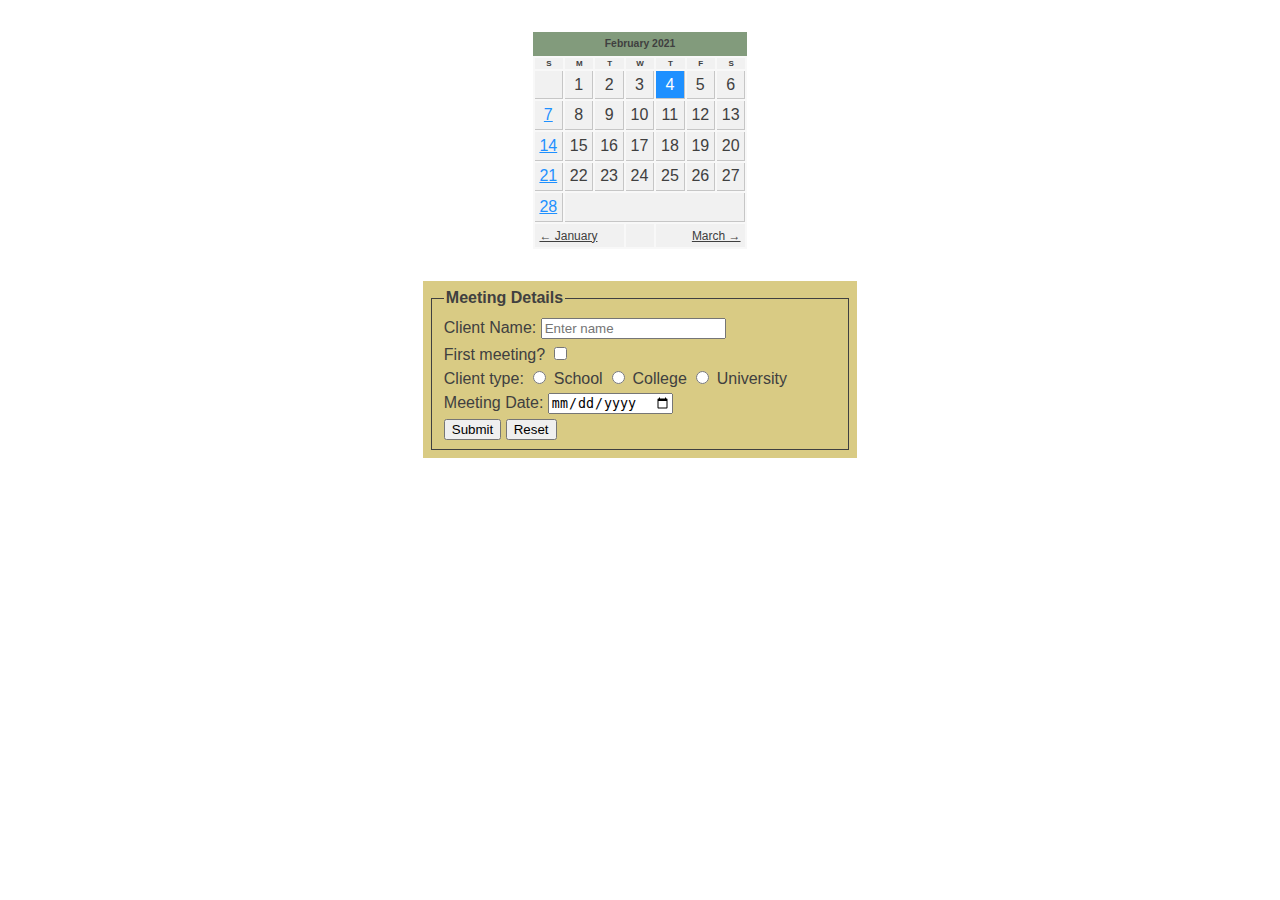
<file: Lab3/index.html>
<!DOCTYPE html>
<html lang="en">
<head>
    <meta charset="UTF-8">
    <title>Lab 3</title>
    <link rel="stylesheet" href="css/styles.css">
</head>
<body>

<table>
    <caption>February 2021</caption>
    <thead>
    <tr>
        <th scope="col"><strong>S</strong></th>
        <th scope="col"><strong>M</strong></th>
        <th scope="col"><strong>T</strong></th>
        <th scope="col"><strong>W</strong></th>
        <th scope="col"><strong>T</strong></th>
        <th scope="col"><strong>F</strong></th>
        <th scope="col"><strong>S</strong></th>
    </tr>
    </thead>
    <tbody>
    <tr>
        <td><a href="#"></a></td>
        <td>1</td>
        <td>2</td>
        <td>3</td>
        <td id="today">4</td>
        <td>5</td>
        <td>6</td>
    </tr>
    <tr>
        <td><a href="#">7</a></td>
        <td>8</td>
        <td>9</td>
        <td>10</td>
        <td>11</td>
        <td>12</td>
        <td>13</td>
    </tr>
    <tr>
        <td><a href="#">14</a></td>
        <td>15</td>
        <td>16</td>
        <td>17</td>
        <td>18</td>
        <td>19</td>
        <td>20</td>
    </tr>
    <tr>
        <td><a href="#">21</a></td>
        <td>22</td>
        <td>23</td>
        <td>24</td>
        <td>25</td>
        <td>26</td>
        <td>27</td>
    </tr>
    <tr>
        <td><a href="#">28</a></td>
        <td colspan="6"></td>
    </tr>
    </tbody>
    <tfoot>
    <tr>
        <td id="prev" colspan="3"><a href="#">&#8592; January</a></td>
        <td></td>
        <td id="next" colspan="3"><a href="#">March &#8594;</a></td>
    </tr>
    </tfoot>
</table>
<form method="post" action="http://www.randyconnolly.com/tests/process.php">
    <fieldset>
        <legend>Meeting Details</legend>
        <div>
            <label>
                Client Name:
                <input type="text" name="client" placeholder="Enter name" required>
            </label>
        </div>
        <div>
            <label>
                First meeting?
                <input type="checkbox" name="first">
            </label>
        </div>
        <div>
            <label>
                Client type:
                <label>
                    <input type="radio" name="type" value="School" required>
                    School
                </label>
                <label>
                    <input type="radio" name="type" value="College" required>
                    College
                </label>
                <label>
                    <input type="radio" name="type" value="University" required>
                    University
                </label>
            </label>
        </div>
        <div>
            <label>
                Meeting Date:
                <input type="date" name="date" required>
            </label>
        </div>
        <div>
            <button type="submit">Submit</button>
            <button type="reset">Reset</button>
        </div>
    </fieldset>
</form>

</body>
</html>
</file>
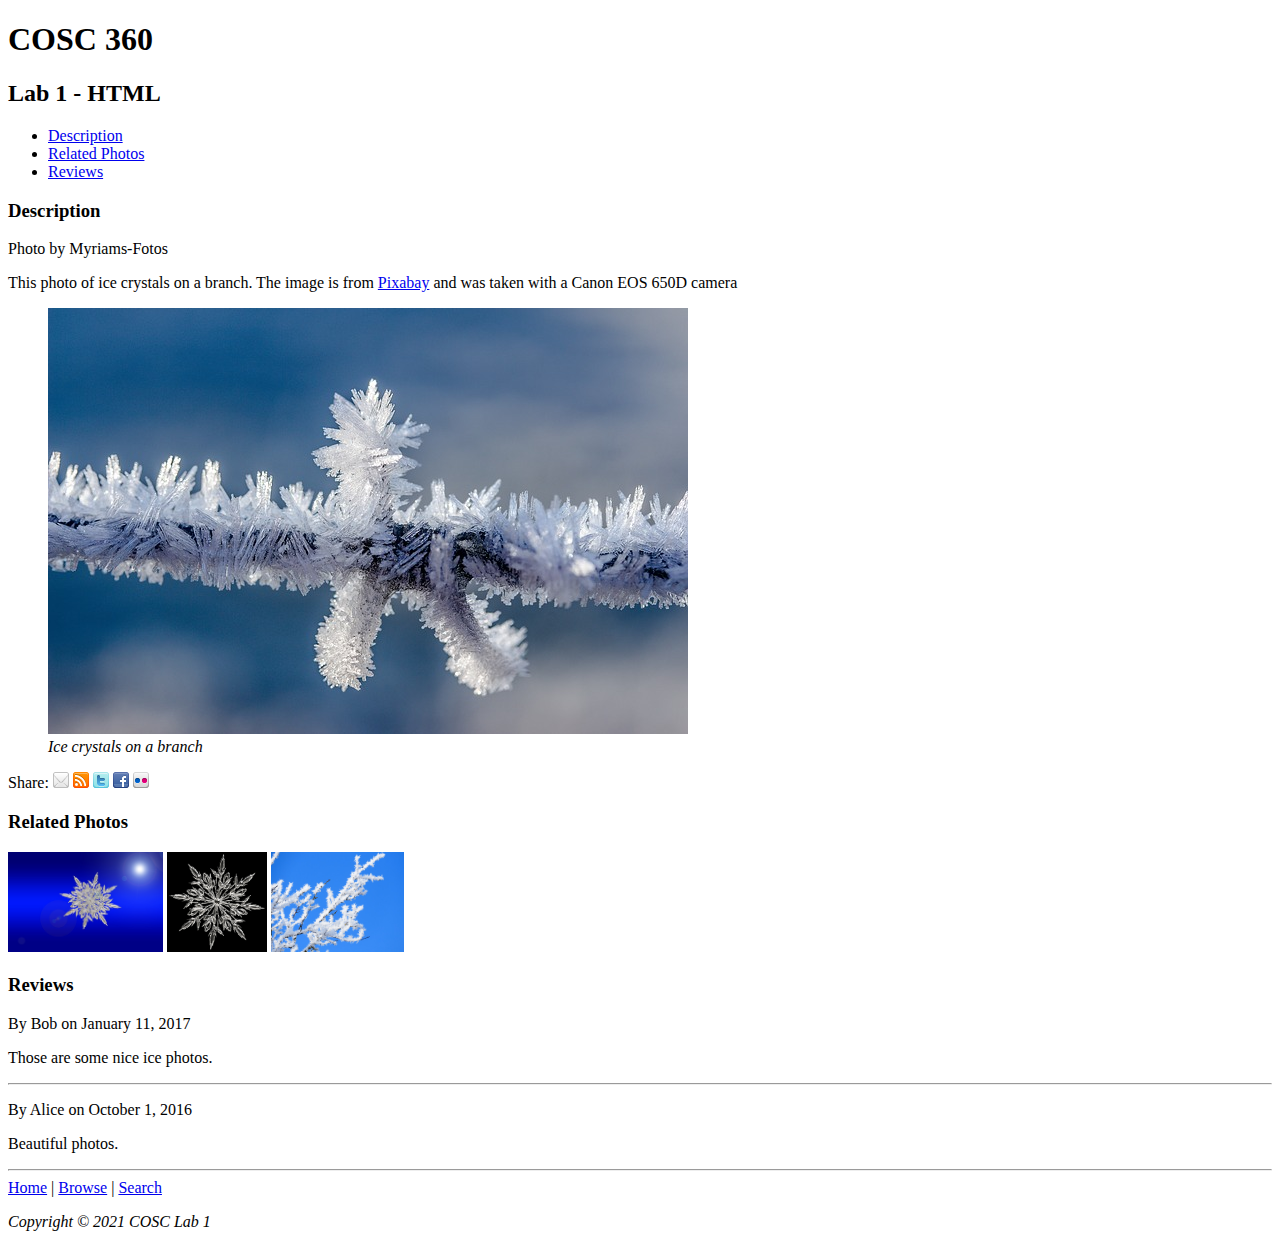
<file: Lab1/Lab1.html>
<!-- Mathew de Vin -->
<!DOCTYPE html>
<html lang="en">
<head>
    <meta charset="UTF-8">
    <title>COSC 360 - Lab 1</title>
</head>
<body>

<h1>COSC 360</h1>
<h2>Lab 1 - HTML</h2>
<nav>
    <ul>
        <li><a href="#description">Description</a></li>
        <li><a href="#related-photos">Related Photos</a></li>
        <li><a href="#reviews">Reviews</a></li>
    </ul>
</nav>
<div id="description">
    <h3>Description</h3>
    <p>Photo by Myriams-Fotos</p>
    <p>This photo of ice crystals on a branch. The image is from <a href="https://www.pixabay.com">Pixabay</a> and was taken with a Canon EOS 650D camera</p>
    <figure>
        <a href="images/eiskristalle-1938842_640.jpg"><img src="images/eiskristalle-1938842_640.jpg" alt="Ice crystals on a branch"></a>
        <figcaption><i>Ice crystals on a branch</i></figcaption>
    </figure>
    <p>
        Share:
        <img src="images/social/email_16.png" alt="Email this to someone">
        <img src="images/social/rss_16.png" alt="Syndicated content">
        <img src="images/social/twitter_16.png" alt="Share this on Twitter">
        <img src="images/social/facebook_16.png" alt="Share this on Facebook">
        <img src="images/social/flickr_16.png" alt="Share this on Flickr">
    </p>
</div>
<div id="related-photos">
    <h3>Related Photos</h3>
    <a href="images/frost-490807_640.jpg"><img height="100" src="images/frost-490807_640.jpg" alt="related photo"></a>
    <a href="images/ice-crystal-64157_640.jpg"><img height="100" src="images/ice-crystal-64157_640.jpg" alt="related photo"></a>
    <a href="images/hoarfrost-639980_640.jpg"><img height="100" src="images/hoarfrost-639980_640.jpg" alt="related photo"></a>
</div>
<div id="reviews">
    <h3>Reviews</h3>
    <div>
        <p>By Bob on <time datetime="2017-01-11">January 11, 2017</time></p>
        <p>Those are some nice ice photos.</p>
        <hr>
    </div>
    <div>
        <p>By Alice on <time datetime="2016-10-01">October 1, 2016</time></p>
        <p>Beautiful photos.</p>
        <hr>
    </div>
</div>
<footer>
    <nav>
        <a href="#">Home</a> | <a href="#">Browse</a> | <a href="#">Search</a>
    </nav>
    <p><i>Copyright &copy; 2021 COSC Lab 1</i></p>
</footer>

</body>
</html>
</file>
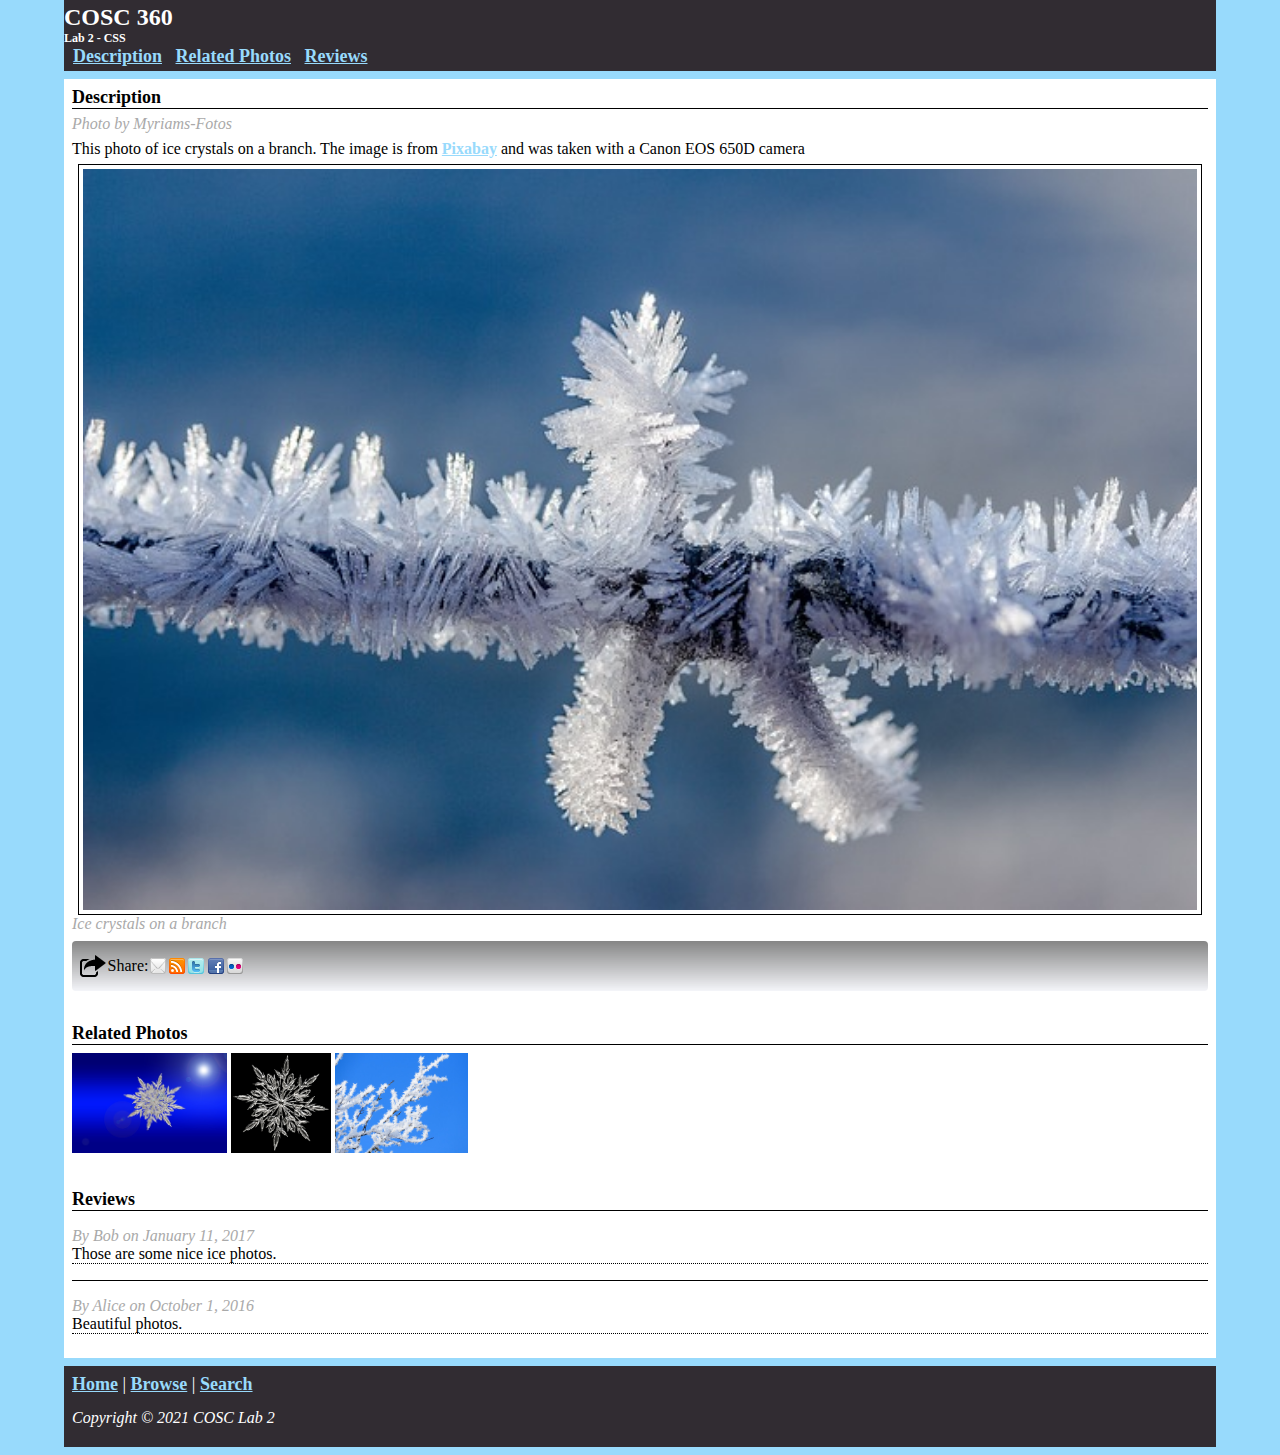
<file: Lab2/Lab2.html>
<!-- Mathew de Vin -->
<!DOCTYPE html>
<html lang="en">
<head>
    <meta charset="UTF-8">
    <title>COSC 360 - Lab 2</title>
    <link rel="stylesheet" href="css/reset.css">
    <link rel="stylesheet" href="css/lab2.css">
</head>
<body>

<header class="header">
    <h1>COSC 360</h1>
    <h2>Lab 2 - CSS</h2>
    <nav>
        <ul>
            <li><a href="#description">Description</a></li>
            <li><a href="#related-photos">Related Photos</a></li>
            <li><a href="#reviews">Reviews</a></li>
        </ul>
    </nav>
</header>
<div class="container">
    <div class="description" id="description">
        <h3>Description</h3>
        <p class="byline">Photo by Myriams-Fotos</p>
        <p>This photo of ice crystals on a branch. The image is from <a href="https://www.pixabay.com">Pixabay</a> and
            was taken with a Canon EOS 650D camera</p>
        <figure>
            <a class="image-link" href="images/eiskristalle-1938842_640.jpg"><img class="large-image"
                                                                                  src="images/eiskristalle-1938842_640.jpg"
                                                                                  alt="Ice crystals on a branch"></a>
            <figcaption class="byline"><i>Ice crystals on a branch</i></figcaption>
        </figure>
        <div class="share">
            <div class="share__content">
                <img src="images/glyphicons-152-new-window.png" alt="Share this image">
                Share:
                <img src="images/social/email_16.png" alt="Email this to someone">
                <img src="images/social/rss_16.png" alt="Syndicated content">
                <img src="images/social/twitter_16.png" alt="Share this on Twitter">
                <img src="images/social/facebook_16.png" alt="Share this on Facebook">
                <img src="images/social/flickr_16.png" alt="Share this on Flickr">
            </div>
        </div>
    </div>
    <div class="related-photos" id="related-photos">
        <h3>Related Photos</h3>
        <div class="related-photos__images">
            <a href="images/frost-490807_640.jpg"><img height="100" src="images/frost-490807_640.jpg"
                                                       alt="related photo"></a>
            <a href="images/ice-crystal-64157_640.jpg"><img height="100" src="images/ice-crystal-64157_640.jpg"
                                                            alt="related photo"></a>
            <a href="images/hoarfrost-639980_640.jpg"><img height="100" src="images/hoarfrost-639980_640.jpg"
                                                           alt="related photo"></a>
        </div>
    </div>
    <div class="reviews" id="reviews">
        <h3>Reviews</h3>
        <div class="review">
            <p class="byline">By Bob on
                <time datetime="2017-01-11">January 11, 2017</time>
            </p>
            <p>Those are some nice ice photos.</p>
        </div>
        <div class="review__divide"></div>
        <div class="review">
            <p class="byline">By Alice on
                <time datetime="2016-10-01">October 1, 2016</time>
            </p>
            <p>Beautiful photos.</p>
        </div>
    </div>
</div>
<footer>
    <nav class="footer-links">
        <a href="#">Home</a> | <a href="#">Browse</a> | <a href="#">Search</a>
    </nav>
    <p class="footer-copyright"><i>Copyright &copy; 2021 COSC Lab 2</i></p>
</footer>

</body>
</html>
</file>
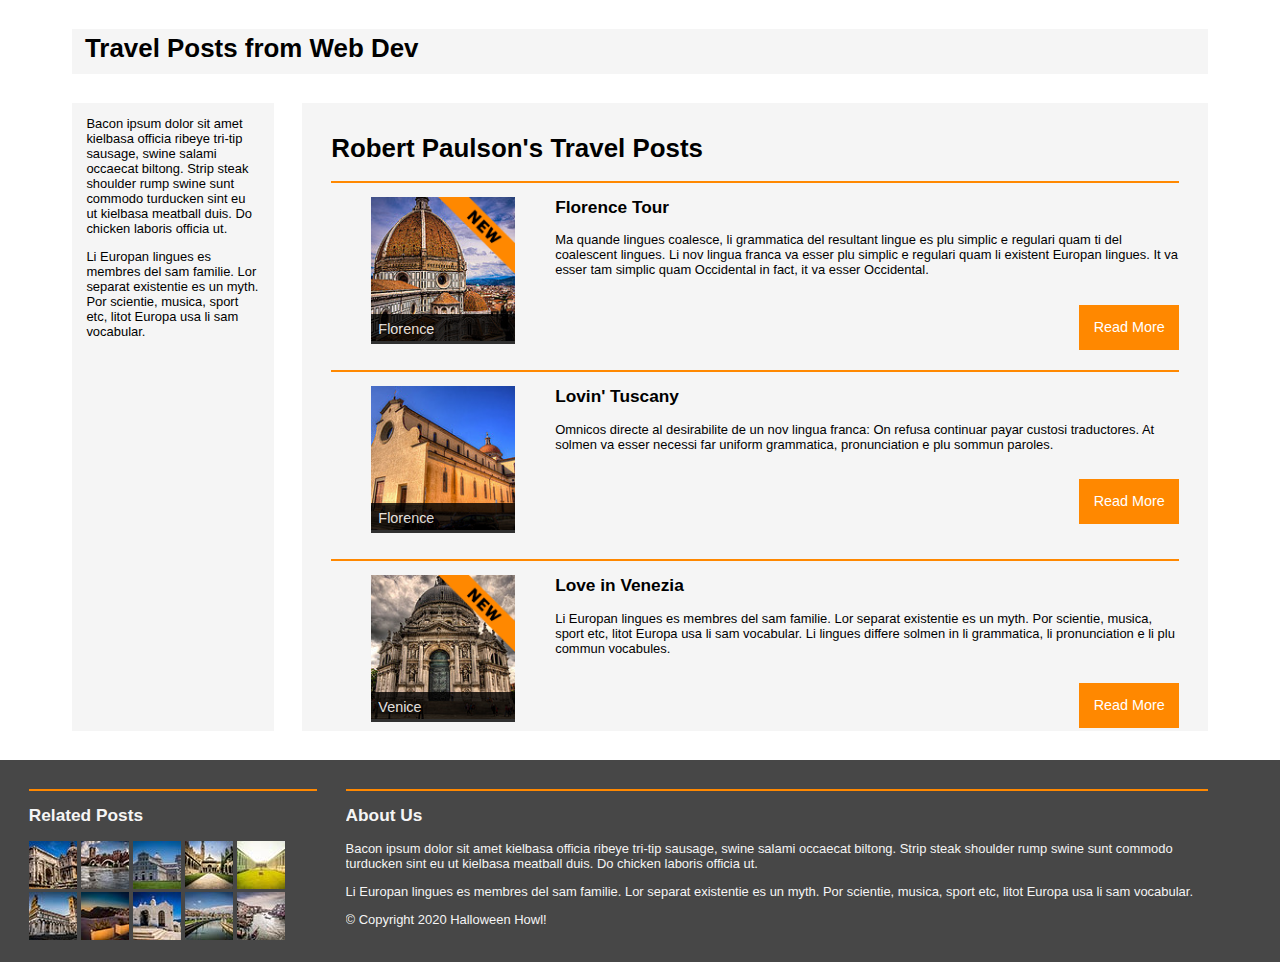
<file: Lab4/Lab4.html>
<!DOCTYPE html>
<!-- Starter code for COSC 360 Lab 4 -->
<!-- DO NOT MODIFY THE HTML CODE -->
<html>
<head lang="en">
    <meta charset="utf-8">
    <title>COSC 360 Lab 4</title>
    <link rel="stylesheet" href="css/lab4.css"/>
</head>
<body>
<header id="masthead">
    <h1>Travel Posts from Web Dev</h1>
</header>
<div id="main">
    <article id="right-sidebar">
        <p>Bacon ipsum dolor sit amet kielbasa officia ribeye tri-tip sausage, swine salami occaecat biltong. Strip
            steak shoulder rump swine sunt commodo turducken sint eu ut kielbasa meatball duis. Do chicken laboris
            officia ut. </p>
        <p>Li Europan lingues es membres del sam familie. Lor separat existentie es un myth. Por scientie, musica, sport
            etc, litot Europa usa li sam vocabular.
        </p>
    </article>
    <article id="center">
        <h1>Robert Paulson's Travel Posts</h1>
        <div class="entry">
            <figure>
                <img src="images/travel/9498358806.jpg" alt=""/>
                <img src="images/travel/new-banner.png" alt="" class="overlayed"/>
                <figcaption>Florence</figcaption>
            </figure>
            <div>
                <h2>Florence Tour</h2>
                <p>Ma quande lingues coalesce, li grammatica del resultant lingue es plu simplic e regulari quam ti del
                    coalescent lingues. Li nov lingua franca va esser plu simplic e regulari quam li existent Europan
                    lingues. It va esser tam simplic quam Occidental in fact, it va esser Occidental.</p>
                <div class="right">
                    <a href="#" class="linkbutton">Read More</a>
                </div>
            </div>
        </div>

        <div class="entry">
            <figure>
                <img src="images/travel/9504449928.jpg" alt=""/>
                <figcaption>Florence</figcaption>
            </figure>
            <div>
                <h2>Lovin' Tuscany</h2>
                <p>Omnicos directe al desirabilite de un nov lingua franca: On refusa continuar payar custosi
                    traductores. At solmen va esser necessi far uniform grammatica, pronunciation e plu sommun
                    paroles.</p>
                <div class="right">
                    <a href="#" class="linkbutton">Read More</a>
                </div>
            </div>
        </div>

        <div class="entry">
            <figure>
                <img src="images/travel/9494472443.jpg" alt=""/>
                <img src="images/travel/new-banner.png" alt="" class="overlayed"/>
                <figcaption>Venice</figcaption>
            </figure>
            <div>
                <h2>Love in Venezia</h2>
                <p>
                <p>Li Europan lingues es membres del sam familie. Lor separat existentie es un myth. Por scientie,
                    musica, sport etc, litot Europa usa li sam vocabular. Li lingues differe solmen in li grammatica, li
                    pronunciation e li plu commun vocabules.</p>
                <div class="right">
                    <a href="#" class="linkbutton">Read More</a>
                </div>
            </div>
        </div>
    </article>
</div>
<footer>
    <div class="footer-related">
        <h2>Related Posts</h2>
        <div>
            <!-- Five images in flow -->
            <img src="images/travel/tiny/9495574327.jpg" alt=""/>
            <img src="images/travel/tiny/9496787858.jpg" alt=""/>
            <img src="images/travel/tiny/9502740177.jpg" alt=""/>
            <img src="images/travel/tiny/9504609042.jpg" alt=""/>
            <img src="images/travel/tiny/9505536014.jpg" alt=""/><br/>
            <!-- Next five images on next line -->
            <img src="images/travel/tiny/9505893300.jpg" alt=""/>
            <img src="images/travel/tiny/8710247776.jpg" alt=""/>
            <img src="images/travel/tiny/8710320515.jpg" alt=""/>
            <img src="images/travel/tiny/9494282329.jpg" alt=""/>
            <img src="images/travel/tiny/9494464567.jpg" alt=""/>
        </div>
    </div>
    <div class="footer-section">
        <h2>About Us</h2>
        <p>Bacon ipsum dolor sit amet kielbasa officia ribeye tri-tip sausage, swine salami occaecat biltong. Strip
            steak shoulder rump swine sunt commodo turducken sint eu ut kielbasa meatball duis. Do chicken laboris
            officia ut. </p>
        <p>Li Europan lingues es membres del sam familie. Lor separat existentie es un myth. Por scientie, musica, sport
            etc, litot Europa usa li sam vocabular.</p>
        <p>&copy; Copyright 2020 Halloween Howl!
    </div>
</footer>
</body>
</html>
</file>
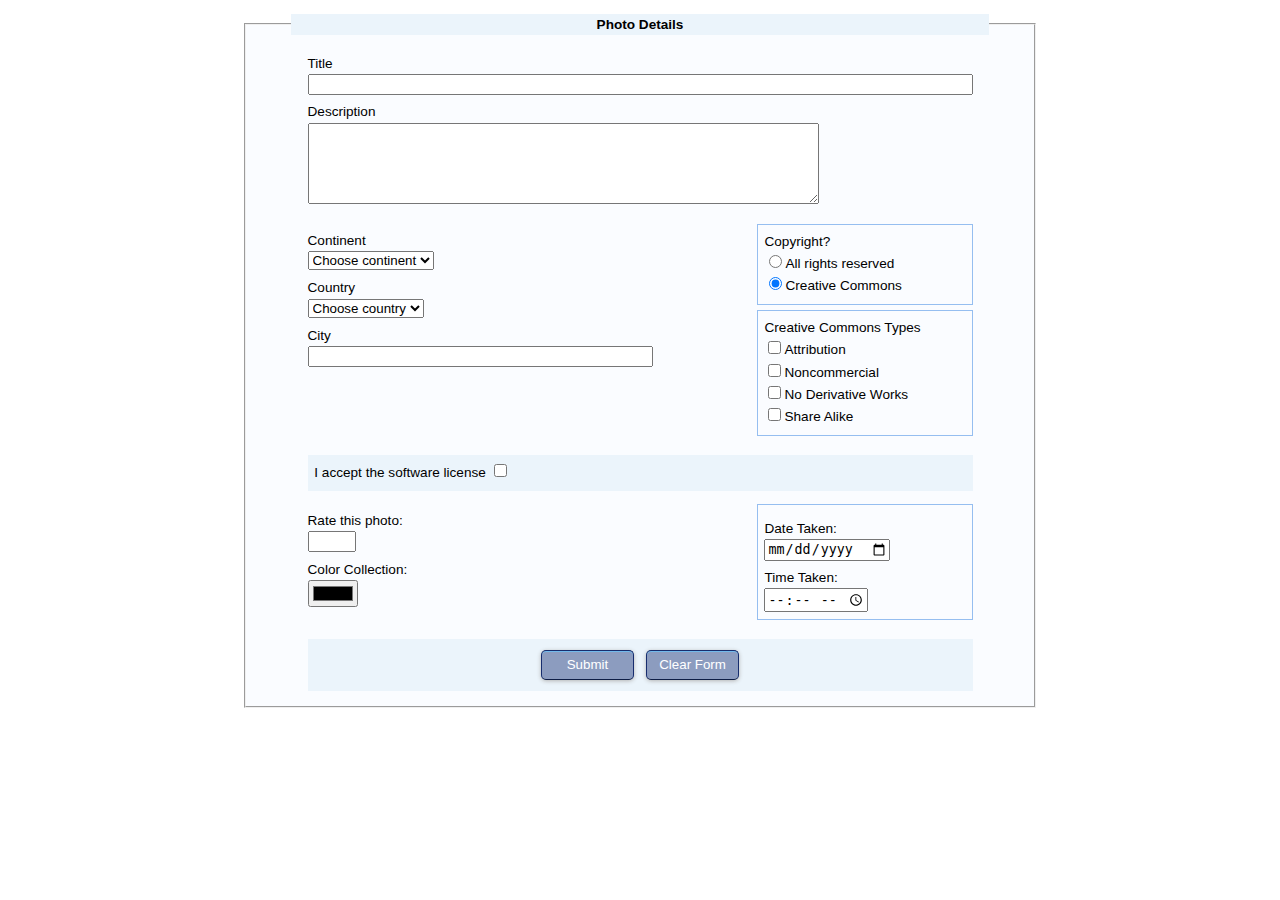
<file: Lab5/lab5-1.html>
<!DOCTYPE html>
<html>
<head lang="en">
   <meta charset="utf-8">
   <title>Chapter 4</title>
   <link rel="stylesheet" href="css/reset.css" />
   <link rel="stylesheet" href="css/lab5-1.css" />
   <script type="text/javascript" src="script/lab5-1.js"></script>
</head>
<body>
<form method="get" action="http://www.randyconnolly.com/tests/process.php" id="mainForm">
   <fieldset>
      <legend>Photo Details</legend>
      <table>
         <tr>
            <td colspan="2">
               <p>
               <label>Title</label><br/>
               <input type="text" name="title" size="80" class="required"/>
               </p>
               <p>
               <label>Description</label><br/>
               <textarea name="description" rows="5" cols="61" class="required"></textarea>
               </p>
            </td>
         </tr>
         <tr>
            <td>
               <p>
               <label>Continent</label><br/>
               <select name="continent">
                  <option>Choose continent</option>
                  <option>Africa</option>
                  <option>Asia</option>
                  <option>Europe</option>
                  <option>North America</option>
                  <option>South America</option>
               </select>
               </p>
               <p>
               <label>Country</label><br/>
               <select name="country">
                  <option>Choose country</option>
                  <option>Canada</option>
                  <option>Mexico</option>
                  <option>United States</option>
               </select>
               </p>
               <p>
               <label>City</label><br/>
               <input type="text" name="city" list="cities"  size="40"/>
               <datalist id="cities">
                  <option>Calgary</option>
                  <option>Montreal</option>
                  <option>Toronto</option>
                  <option>Vancouver</option>
               </datalist>
               </p>
            </td>
            <td>
               <div class="box">
                  <label>Copyright? </label><br/>
                  <input type="radio" name="copyright" value="1">All rights reserved<br/>
                  <input type="radio" name="copyright" value="2" checked>Creative Commons<br/>
               </div>
               <div class="box">
                  <label>Creative Commons Types </label><br/>
                  <input type="checkbox" name="cc" >Attribution <br/>
                  <input type="checkbox" name="cc" >Noncommercial <br/>
                  <input type="checkbox" name="cc" >No Derivative Works <br/>
                  <input type="checkbox" name="cc" >Share Alike
               </div>
            </td>
         </tr>
         <tr>
            <td colspan="2" >
            <div class="rectangle">
               <label>I accept the software license</label>
               <input type="checkbox" name="accept" class="required">
            </div>
            </td>
         </tr>
         <tr>
            <td>
                  <p>
                  <label>Rate this photo: <br/>
                  <input type="number" min="1" max="5" name="rate" />
                  </p>
                  <p>
                  <label>Color Collection: <br/>
                  <input type="color"  name="color" />
                  </p>
            </td>
            <td>
               <div class="box">
                  <p>
                  <label>Date Taken: <br/>
                  <input type="date"  name="date" />
                  </p>
                  <p>
                  <label>Time Taken: <br/>
                  <input type="time"  name="time" />
                  </p>
               </div>
            </td>
         </tr>
         <tr>
            <td colspan="2">
               <div class="rectangle centered">
                  <input type="submit" class="rounded"> <input type="reset" value="Clear Form" class="rounded">
               </div
            </td>
         </tr>
      </table>
   </fieldset>
</form>
</body>
</html>
</file>
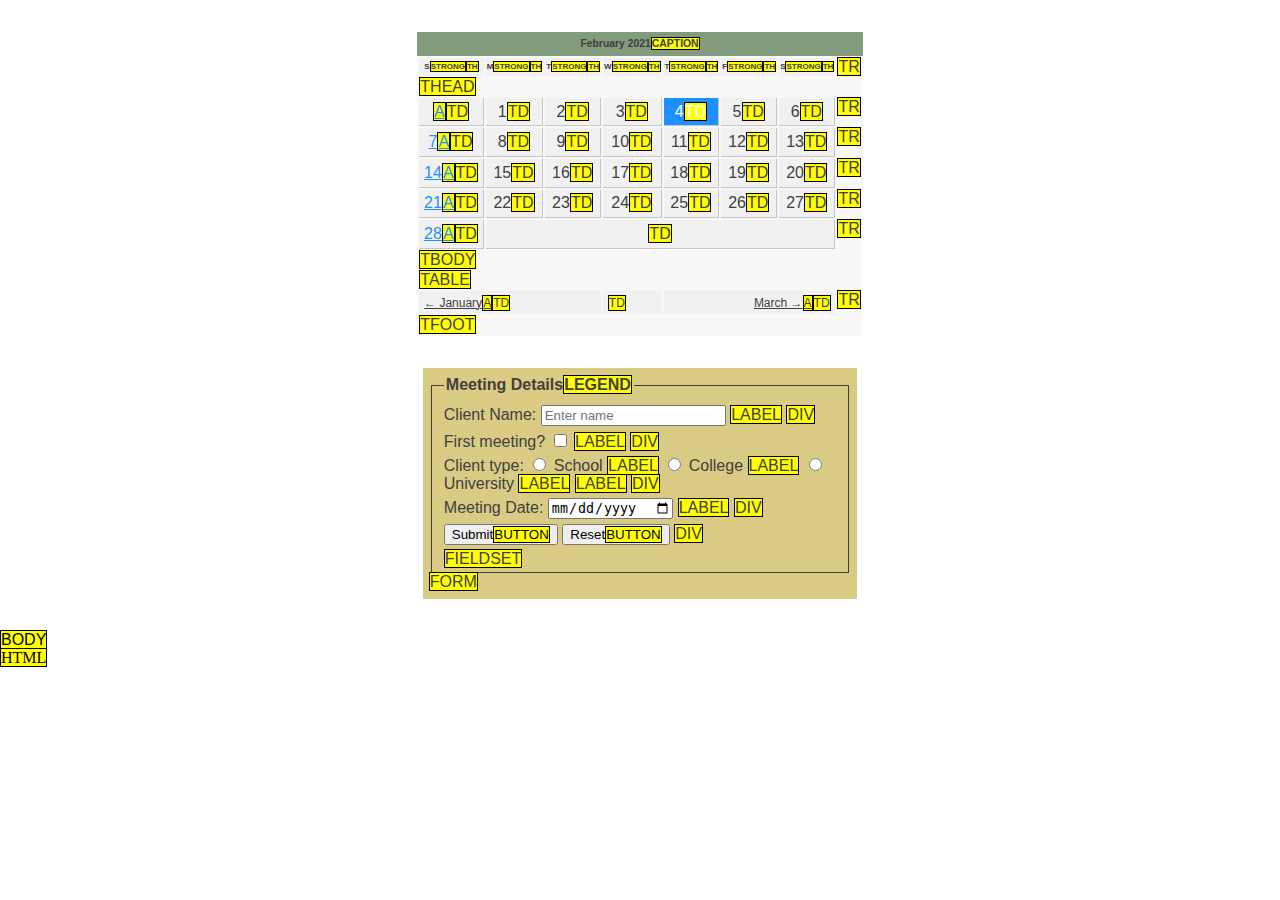
<file: Lab5/lab5-2.html>
<!DOCTYPE html>
<html lang="en">
<head>
    <meta charset="UTF-8">
    <title>Lab 5-2</title>
    <link rel="stylesheet" href="css/lab5-2.css">
</head>
<body>

<table>
    <caption>February 2021</caption>
    <thead>
    <tr>
        <th scope="col"><strong>S</strong></th>
        <th scope="col"><strong>M</strong></th>
        <th scope="col"><strong>T</strong></th>
        <th scope="col"><strong>W</strong></th>
        <th scope="col"><strong>T</strong></th>
        <th scope="col"><strong>F</strong></th>
        <th scope="col"><strong>S</strong></th>
    </tr>
    </thead>
    <tbody>
    <tr>
        <td><a href="#"></a></td>
        <td>1</td>
        <td>2</td>
        <td>3</td>
        <td id="today">4</td>
        <td>5</td>
        <td>6</td>
    </tr>
    <tr>
        <td><a href="#">7</a></td>
        <td>8</td>
        <td>9</td>
        <td>10</td>
        <td>11</td>
        <td>12</td>
        <td>13</td>
    </tr>
    <tr>
        <td><a href="#">14</a></td>
        <td>15</td>
        <td>16</td>
        <td>17</td>
        <td>18</td>
        <td>19</td>
        <td>20</td>
    </tr>
    <tr>
        <td><a href="#">21</a></td>
        <td>22</td>
        <td>23</td>
        <td>24</td>
        <td>25</td>
        <td>26</td>
        <td>27</td>
    </tr>
    <tr>
        <td><a href="#">28</a></td>
        <td colspan="6"></td>
    </tr>
    </tbody>
    <tfoot>
    <tr>
        <td id="prev" colspan="3"><a href="#">&#8592; January</a></td>
        <td></td>
        <td id="next" colspan="3"><a href="#">March &#8594;</a></td>
    </tr>
    </tfoot>
</table>
<form method="post" action="http://www.randyconnolly.com/tests/process.php">
    <fieldset>
        <legend>Meeting Details</legend>
        <div>
            <label>
                Client Name:
                <input type="text" name="client" placeholder="Enter name" required>
            </label>
        </div>
        <div>
            <label>
                First meeting?
                <input type="checkbox" name="first">
            </label>
        </div>
        <div>
            <label>
                Client type:
                <label>
                    <input type="radio" name="type" value="School" required>
                    School
                </label>
                <label>
                    <input type="radio" name="type" value="College" required>
                    College
                </label>
                <label>
                    <input type="radio" name="type" value="University" required>
                    University
                </label>
            </label>
        </div>
        <div>
            <label>
                Meeting Date:
                <input type="date" name="date" required>
            </label>
        </div>
        <div>
            <button type="submit">Submit</button>
            <button type="reset">Reset</button>
        </div>
    </fieldset>
</form>

<script src="script/lab5-2.js"></script>

</body>
</html>
</file>
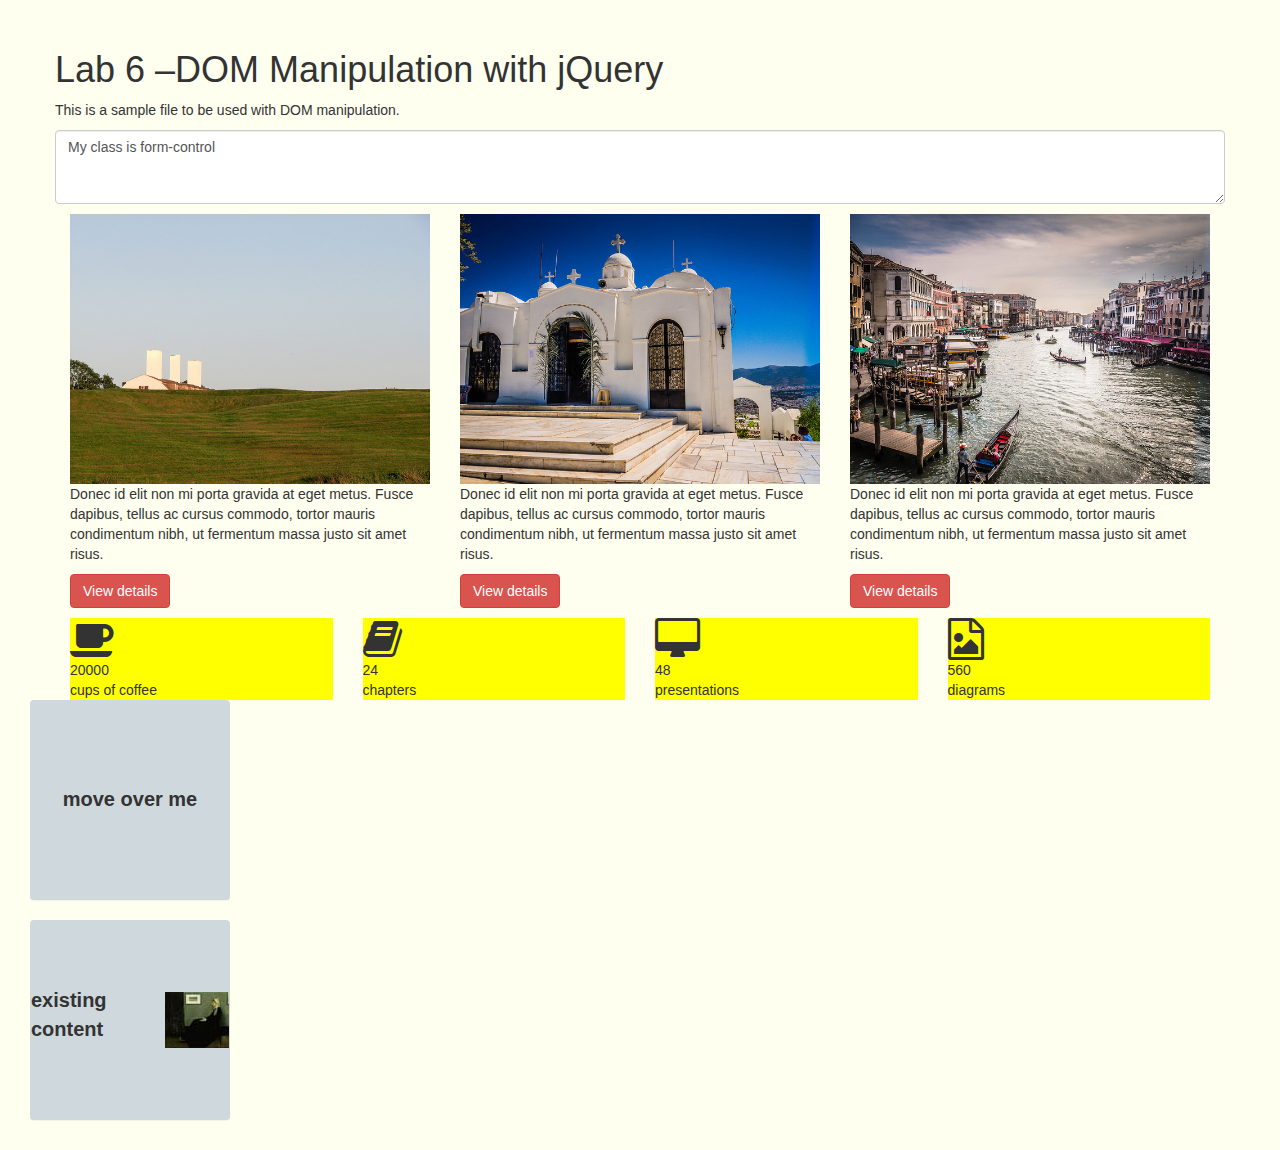
<file: Lab6/lab6-1.html>
<!DOCTYPE html>
<html>
<head>
    <meta charset="utf-8"/>
    <title>Lab 6</title>

    <link rel="stylesheet" href="https://maxcdn.bootstrapcdn.com/bootstrap/3.3.5/css/bootstrap.min.css">
    <link rel="stylesheet" href="https://maxcdn.bootstrapcdn.com/font-awesome/4.4.0/css/font-awesome.min.css">
    <link rel="stylesheet" href="css/effects.css">
    <link rel="stylesheet" href="css/popover.css">
    <link rel="stylesheet" href="css/lab6.css">

    <script src="https://code.jquery.com/jquery-3.1.1.min.js"
            integrity="sha256-/xUj+3OJU5yExlq6GSYGSHk7tPXikynS7ogEvDej/m4="
            crossorigin="anonymous"></script>
    <script>window.jQuery || document.write('<script src="js/jquery-3.1.1.min.js">\x3C/script>')</script>
    <script src="js/lab6-1.js"></script>
</head>
<body>
<main>
  <div class="container">
      <div class="row" id="first">
          <h1 id="pageTitle">DOM Example</h1>
          <p>This is a sample file to be used with DOM manipulation.</p>
          <p><textarea class="form-control" rows="3" id="msgArea" placeholder="Messages will show up here"></textarea></p>
      </div>


      <div class="row" id="stories">
          <div class="col-md-4">
                <img src="images/5857298322.jpg" alt="image 1" class="img-responsive">
                <p>Donec id elit non mi porta gravida at eget metus. Fusce dapibus, tellus ac cursus commodo, tortor mauris condimentum nibh, ut fermentum massa justo sit amet risus.  </p>
                <p><button class="btn btn-primary" type="button">View details</button></p>

          </div>
          <div class="col-md-4">
              <img src="images/8710320515.jpg" alt="image 2" class="img-responsive">
              <p>Donec id elit non mi porta gravida at eget metus. Fusce dapibus, tellus ac cursus commodo, tortor mauris condimentum nibh, ut fermentum massa justo sit amet risus.  </p>
              <p><button class="btn btn-primary" type="button">View details</button></p>
          </div>
          <div class="col-md-4">
              <img src="images/9494464567.jpg" alt="image 3" class="img-responsive">
              <p>Donec id elit non mi porta gravida at eget metus. Fusce dapibus, tellus ac cursus commodo, tortor mauris condimentum nibh, ut fermentum massa justo sit amet risus. </p>
              <p><button class="btn btn-primary" type="button">View details</button></p>
          </div>
      </div>  <!-- end stories row -->


      <div class="row" id="features">
          <ul class="list-unstyled">
              <li>
                  <div class="col-md-3 ">
                      <div class="center-icons">
                          <i class="fa fa-coffee fa-3x"></i>
                          <div class="count-number">20000</div>
                          <span class="count-title">cups of coffee</span>
                      </div>
                  </div>
              </li>
              <li>
                  <div class="col-md-3 ">
                      <div class="center-icons">
                          <i class="fa fa-book fa-3x"></i>
                          <div class="count-number">24</div>
                          <span class="count-title">chapters</span>
                      </div>
                  </div>
              </li>
              <li>
                  <div class="col-md-3 ">
                      <div class="center-icons">
                          <i class="fa fa-desktop fa-3x"></i>
                          <div class="count-number">48</div>
                          <span class="count-title">presentations</span>
                      </div>
                  </div>
              </li>
              <li>
                  <div class="col-md-3 ">
                      <div class="center-icons">
                          <i class="fa fa-file-image-o fa-3x"></i>
                          <div class="count-number">560</div>
                          <span class="count-title">diagrams</span>
                      </div>
                  </div>
              </li>
          </ul>
      </div> <!-- end features row -->
  </div> <!-- end container -->

  <div class="panel">move over me</div>
  <span id="message"></span>

  <div class="panel" id="panel-2">
    <p>existing content</p>
  </div>
</main>
</body>
</html>
</file>
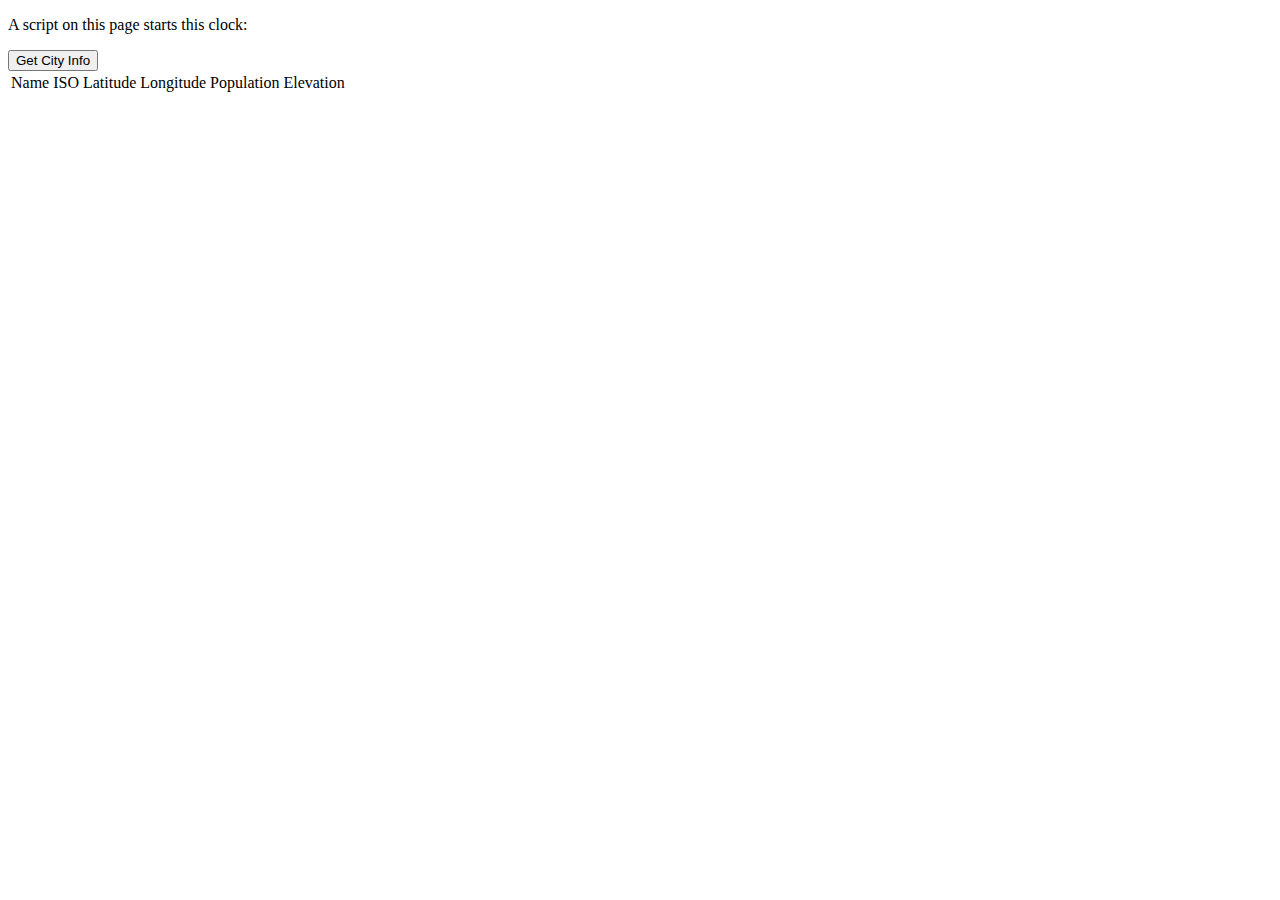
<file: Lab6/lab6-2.html>
<!DOCTYPE html>
<html>
<head>
    <script src="https://ajax.googleapis.com/ajax/libs/jquery/3.1.1/jquery.min.js"></script>
</head>
<body>
<p>A script on this page starts this clock:</p>

<p id="time_one"></p>

<p id="time_two"></p>

<!-- Add button and table here -->
<button id="getCityInfo">Get City Info</button>
<table>
    <thead>
    <tr>
        <td>Name</td>
        <td>ISO</td>
        <td>Latitude</td>
        <td>Longitude</td>
        <td>Population</td>
        <td>Elevation</td>
    </tr>
    </thead>
    <tbody id="cityTableBody">

    </tbody>
</table>

<script>
  $("#getCityInfo").click(function () {
    const cityInfo = $.get("http://www.randyconnolly.com/funwebdev/services/travel/cities.php");
    cityInfo.done(function (data) {
      data.forEach(dataObject => {
        let tableDataRow = $("<tr></tr>");
        tableDataRow.append(`<td>${dataObject.name}</td>`);
        tableDataRow.append(`<td>${dataObject.iso}</td>`);
        tableDataRow.append(`<td>${dataObject.latitude}</td>`);
        tableDataRow.append(`<td>${dataObject.longitude}</td>`);
        tableDataRow.append(`<td>${dataObject.population}</td>`);
        tableDataRow.append(`<td>${dataObject.elevation}</td>`);
        $("#cityTableBody").append(tableDataRow);
      });
    });
    cityInfo.fail(function (jqXHR) {
      $("#getCityInfo").append(`<pre>Unable to get data, ${jqXHR.status}</pre>`)
    });
  });
</script>

<script>
  //set interval timers to trigger the refresh.  Here the callback function will
  //be called when the timer fires
  var var1 = setInterval(timer1, 1000);
  var var2 = setInterval(timer2, 1000);

  //this is the callback function that will be run when timer1 runs.  Just pulls local time
  function timer1() {
    var d = new Date();
    //Vanilla JS
    //document.getElementById("time_one").innerHTML = d.toLocaleTimeString();
    //jQuery
    $("#time_one").html("From local system: " + d.toLocaleTimeString());
  }

  //this is the callback function that will be run when timer2 runs.
  //This will contact the server at the specified url and wait for the data
  //In this case time.jsontest.com just sends the time back as JSON but you could
  //use this to pull data from a database or other data source.
  function timer2() {
    var results = $.get("http://time.jsontest.com/");
    results.done(function (data) {
      console.log(data);
      //Vanilla JS
      //document.getElementById("time_two").innerHTML = data.time;
      //jQuery
      $("#time_two").html("Remote server time: " + data.time);
    });
    results.fail(function (jqXHR) {
      console.log("Error: " + jqXHR.status);
    });
    results.always(function () {
      console.log("done");
    });


  }
</script>

</body>
</html>
</file>
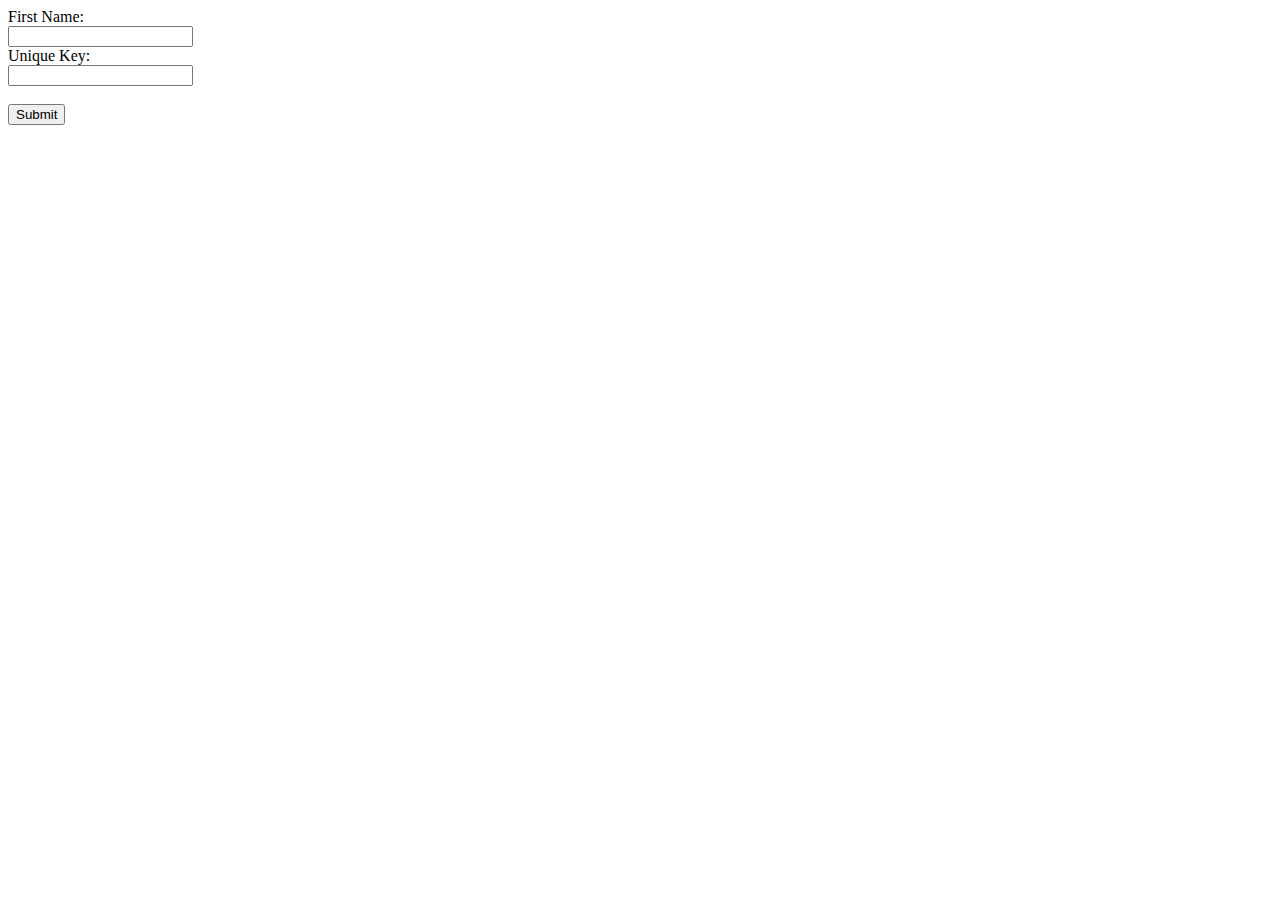
<file: Lab8/lab8-1.html>
<!DOCTYPE html>
<body>
<!-- Create your form here and when it is submitted, send the data to
lab8-1_action.php -->

<form action="lab8-1_action.php" method="get">
    <label for="firstname"> First Name:</label><br>
    <input id="firstname" name="firstname" type="text"><br>
    <label for="key">Unique Key:</label><br>
    <input id="key" name="key" type="text"><br><br>
    <button type="submit">Submit</button>
</form>

</body>
</file>
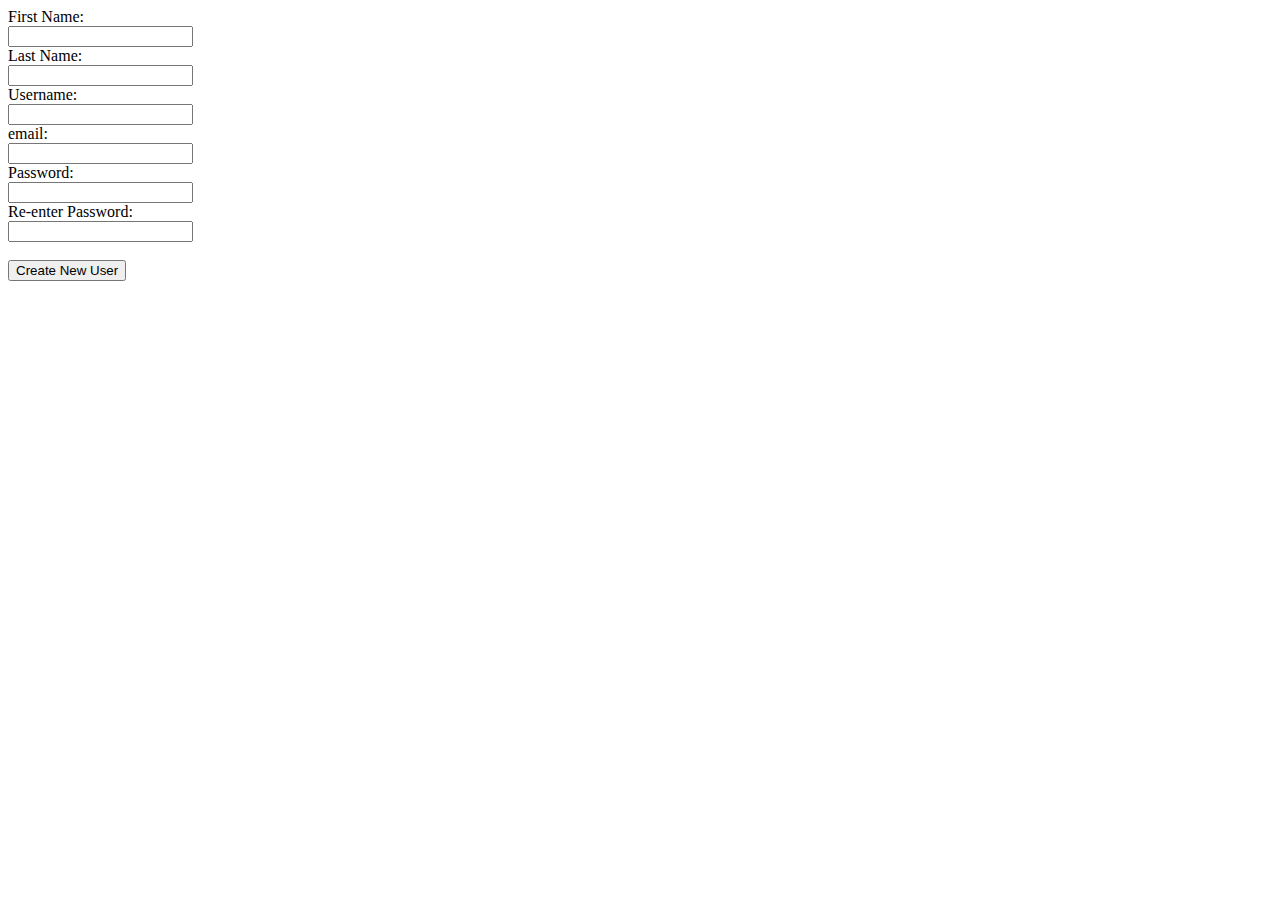
<file: Lab9/lab9-1.html>
<!DOCTYPE html>
<html>
<head>

    <script type="text/javascript" src="scripts/validate.js"></script>

    <!-- Password checking script here!! -->
    <script>
      function checkPasswordMatch(e) {
        let password = document.querySelector("#password");
        let passwordCheck = document.querySelector("#password-check");

        if (password.value !== passwordCheck.value) {
          makeRed(password);
          makeRed(passwordCheck);
          if (!document.querySelector("p")) {
            let errorMsg = document.createElement("p");
            let text = document.createTextNode("Passwords need to match.");
            errorMsg.appendChild(text);
            errorMsg.style.color = "#AA0000";
            document.body.appendChild(errorMsg);
          }
          return e.preventDefault();
        }
      }
    </script>

</head>

<body>

<form method="post" action="newuser.php" id="mainForm">
    <label for="firstname">First Name:</label><br>
    <input type="text" name="firstname" id="firstname" class="required">
    <br>
    <label for="lastname">Last Name:</label><br>
    <input type="text" name="lastname" id="lastname" class="required">
    <br>
    <label for="username">Username:</label><br>
    <input type="text" name="username" id="username" class="required">
    <br>
    <label for="email">email:</label><br>
    <input type="email" name="email" id="email" class="required">
    <br>
    <label for="password">Password:</label><br>
    <input type="password" name="password" id="password" class="required">
    <br>
    <label for="password-check">Re-enter Password:</label><br>
    <input type="password" name="password-check" id="password-check" class="required">
    <br><br>
    <input type="submit" value="Create New User">
</form>
</body>
</file>
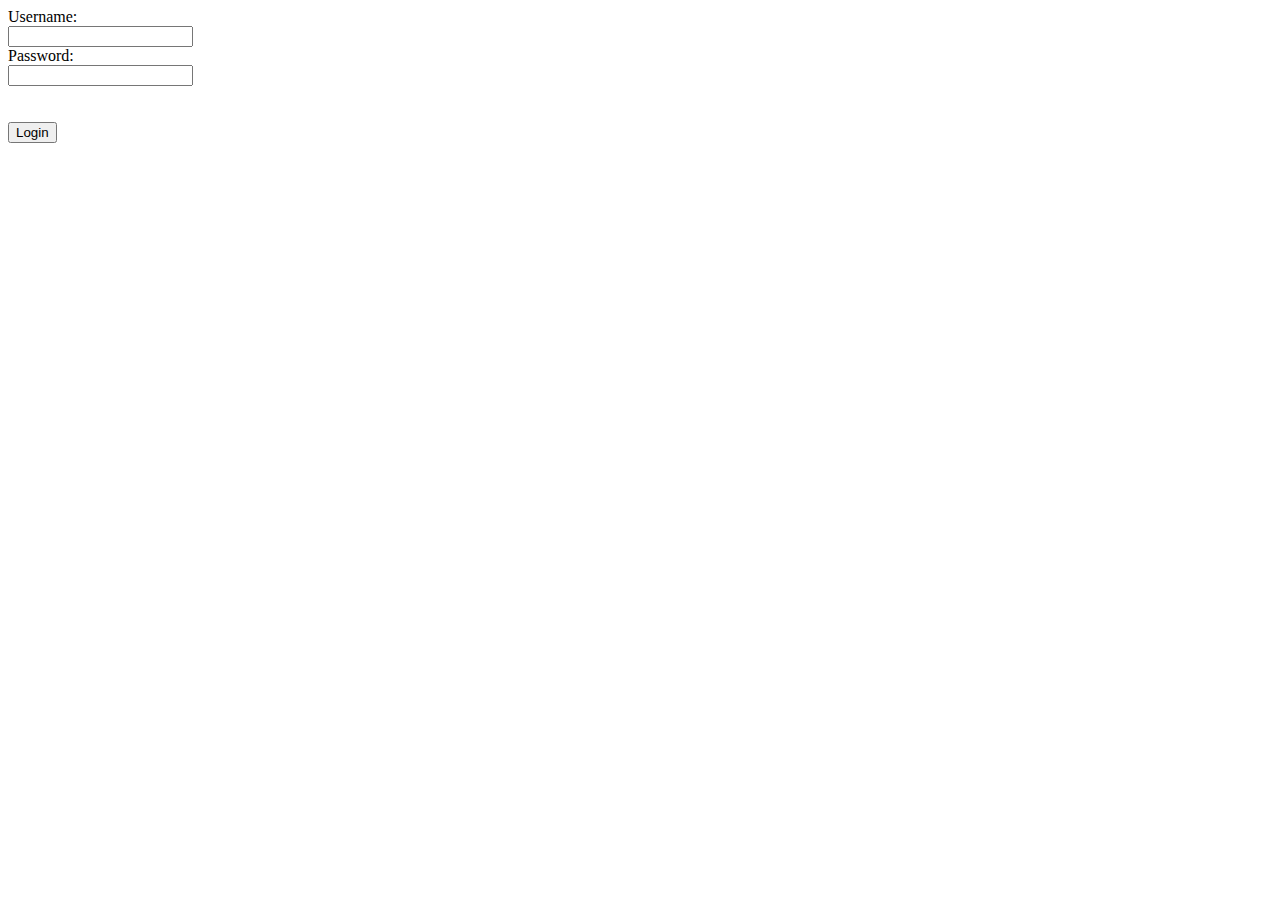
<file: Lab9/lab9-2.html>
<!DOCTYPE html>
<html>
<head>

    <script type="text/javascript" src="scripts/validate.js"></script>

    <script>
      function checkPasswordMatch(e) {
        // let password = document.querySelector("#password");
        // let passwordCheck = document.querySelector("#password-check");
        //
        // if (password.value !== passwordCheck.value) {
        //   makeRed(password);
        //   makeRed(passwordCheck);
        //   if (!document.querySelector("p")) {
        //     let errorMsg = document.createElement("p");
        //     let text = document.createTextNode("Passwords need to match.");
        //     errorMsg.appendChild(text);
        //     errorMsg.style.color = "#AA0000";
        //     document.body.appendChild(errorMsg);
        //   }
        //   return e.preventDefault();
        // }
      }
    </script>
</head>

<body>

<form method="post" action="login.php" id="mainForm">
    Username:<br>
    <input type="text" name="username" id="username" class="required">
    <br>
    Password:<br>
    <input type="password" name="password" id="password" class="required">
    <br>
    <br><br>
    <input type="submit" value="Login">
</form>
</body>
</file>
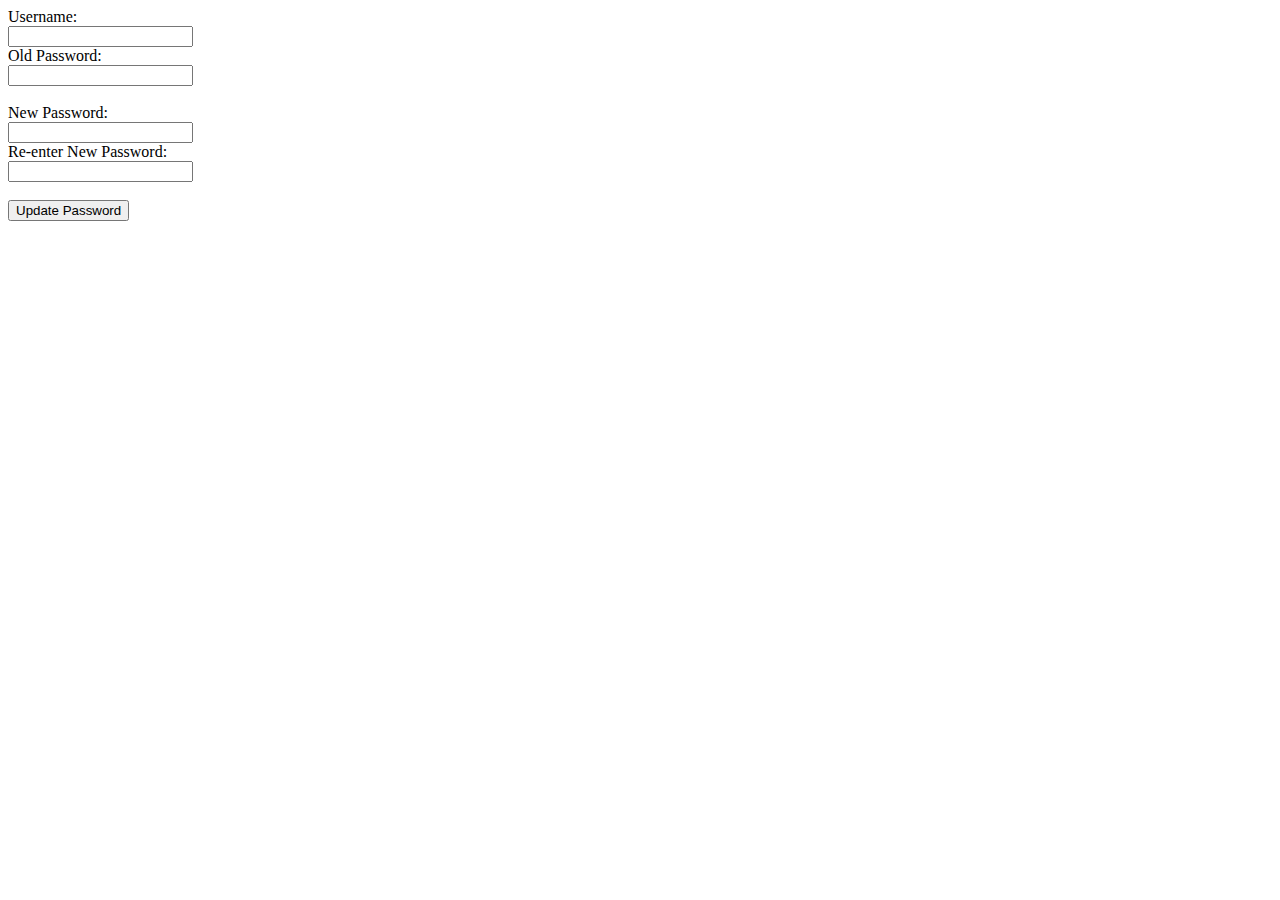
<file: Lab9/lab9-3.html>
<!DOCTYPE html>
<html>
<head>

    <script type="text/javascript" src="scripts/validate.js"></script>

    <!-- Password checking script here! -->
    <script>
      function checkPasswordMatch(e) {
        let password = document.querySelector("#password");
        let passwordCheck = document.querySelector("#password-check");

        if (password.value !== passwordCheck.value) {
          makeRed(password);
          makeRed(passwordCheck);
          if (!document.querySelector("p")) {
            let errorMsg = document.createElement("p");
            let text = document.createTextNode("Passwords need to match.");
            errorMsg.appendChild(text);
            errorMsg.style.color = "#AA0000";
            document.body.appendChild(errorMsg);
          }
          return e.preventDefault();
        }
      }
    </script>

</head>

<body>

<form method="post" action="changepassword.php" id="mainForm">
    Username:<br>
    <input type="text" name="username" id="username" class="required">
    <br>
    Old Password:<br>
    <input type="password" name="oldpassword" id="oldpassword" class="required">
    <br><br>
    New Password:<br>
    <input type="password" name="newpassword" id="password" class="required">
    <br>
    Re-enter New Password:<br>
    <input type="password" name="newpassword-check" id="password-check" class="required">
    <br><br>
    <input type="submit" value="Update Password">
</form>
</body>
</file>
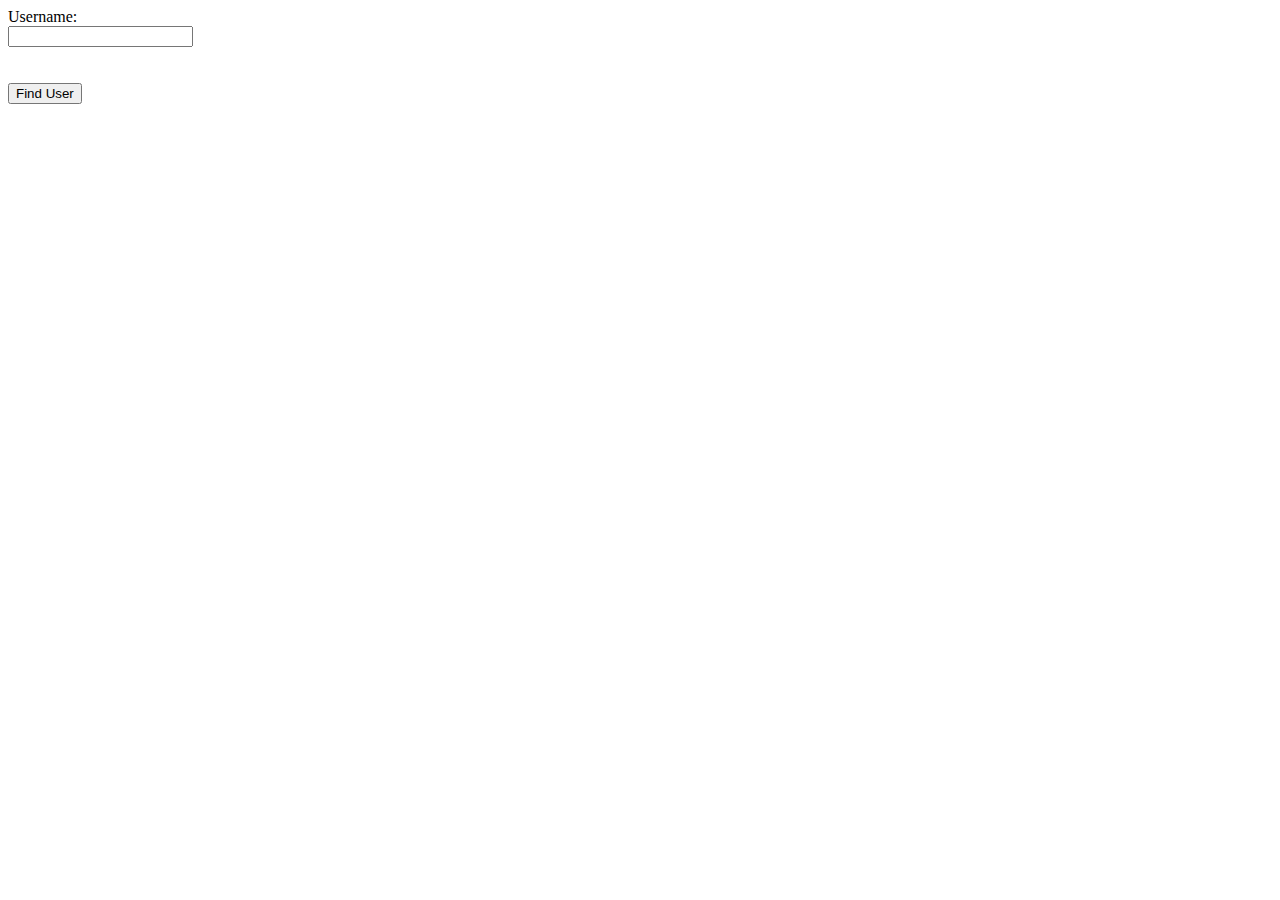
<file: Lab9/lab9-4.html>
<!DOCTYPE html>
<html>
<head>

    <script type="text/javascript" src="scripts/validate.js"></script>

    <script>
      function checkPasswordMatch(e) {
        // let password = document.querySelector("#password");
        // let passwordCheck = document.querySelector("#password-check");
        //
        // if (password.value !== passwordCheck.value) {
        //   makeRed(password);
        //   makeRed(passwordCheck);
        //   if (!document.querySelector("p")) {
        //     let errorMsg = document.createElement("p");
        //     let text = document.createTextNode("Passwords need to match.");
        //     errorMsg.appendChild(text);
        //     errorMsg.style.color = "#AA0000";
        //     document.body.appendChild(errorMsg);
        //   }
        //   return e.preventDefault();
        // }
      }
    </script>
</head>

<body>

<form method="get" action="finduser.php" id="mainForm">
    Username:<br>
    <input type="text" name="username" id="username" class="required">
    <br>
    <br><br>
    <input type="submit" value="Find User">
</form>
</body>
</file>
<file: Lab3/css/styles.css>
body {
    padding: 0;
    margin: 0;
    font-family: Roboto, sans-serif;
    font-size: 16px;
}

table, form {
    margin: 2rem auto;
}
table {
    color: #404040;
    background-color: #f8f8f8;
    border-collapse: separate;
    border-spacing: 2px;
}
table caption {
    background-color: #829b7c;
    font-weight: bold;
    font-size: 0.65rem;
    padding: 0.4rem;
}
table th, table td {
    background-color: #f1f1f1;
}
table thead th {
    font-size: 0.5rem;
}
table tbody td {
    width: 1rem;
    height: 1rem;
    padding: 0.3rem;
    text-align: center;
    border-bottom: #c6c6c6 1px solid;
    border-right: #c6c6c6 1px solid;
}
table tbody td:hover {
    background-color: red;
    cursor: pointer;
}
table tbody td a {
    color: dodgerblue;
}
#today {
    background-color: dodgerblue;
    color: white;
}
table tfoot td {
    font-size: 0.75rem;
    padding: 0.3rem;
}
table tfoot td a {
    color: #404040;
}
#prev {
    text-align: left;
}
#next {
    text-align: right;
}

form {
    width: 33%;
    padding: 0.5rem 0.35rem;
    background-color: #d9cb84;
    color: #404040;
}
form fieldset {
    border: #404040 1px solid;
    padding-bottom: 0.25rem;
}
form fieldset legend {
    font-weight: bold;
}
form div {
    margin: 0.3rem 0;
}
</file>
<file: Lab2/css/lab2.css>
body {
    font-family: Georgia, Cambria, "Times New Roman", serif;
    font-size: 100%;
    background-color: #98dafc;
}

header, footer {
    color: white;
    background-color: #312c32;
    margin: 0 4em 0.5em 4em;
}

h1 {
    font-size: 1.5em;
}
h2 {
    font-size: 0.75em;
}
h3 {
    font-size: 1.125em;
}

nav {
    font-size: 1.125em;
}

a {
    color: #98dafc;
    font-weight: bold;
}
a:visited {
    color: #daad86;
}
a:hover {
    background-color: #FFFFCC;
}

header {
    padding: 0.25em 0;
}
header ul {
    list-style-type: none;
}
header ul li {
    display: inline;
    margin: 0 0 0 0.5em;
}

.container {
    background-color: white;
    margin: 0 4em 0.5em 4em;
    padding: 0.5em;
}

.description {
    margin: 0 0 2em;
}
.description h3 {
    border-bottom: black 1px solid;
}
.description p {
    margin: 0.4em 0;
}

.byline {
    color: darkgray;
    font-style: italic;
}

.large-image {
    display: block;
    border: black 1px solid;
    width: 98%;
    padding: 0.25em;
    margin: auto;
}

.share {
    background-image: url("../images/gray-gradient.png");
    background-repeat: repeat-x;
    height: 50px;
    border-radius: 0.25em;
    margin: 0.5em 0 2em;
}
.share__content {
    display: flex;
    align-items: center;
    height: 100%;

    margin: 0 0.4em;
}
.share__content img {
    margin: 0 0.1em;
}

.related-photos h3 {
    border-bottom: black 1px solid;
}
.related-photos__images {
    margin: 0.5em 0 2em;
}

.review {
    border-bottom: black 1px dotted;
    margin: 1em 0;
}
.reviews h3, .review__divide {
    border-bottom: black 1px solid;
}

footer {
    padding: 0.5em;
}

.footer-links, .footer-copyright {
    margin-bottom: 0.75em;
}
</file>
<file: Lab4/css/lab4.css>
body {
    font-family: Tahoma, Helvetica, sans-serif;
    margin: 0;
    padding: 0;
}
h1 {
    font-size: 1.8em;
}
h2 {
    font-size: 1.2em;
}
p, body {
    font-size: 0.9em;
}

#masthead {
    margin: 2em 5em 0;
    height: 45px;
    white-space: nowrap;
    background-color: #F5F5F5;
}

#masthead h1 {
    position: relative;
    top: 0.2em;
    left: 0.5em;
}

#main {
    margin: 2em 5em;
}

#right-sidebar {
    width: 12em;
    height: 600px;
    float: left;
    margin-right: 2em;
    padding: 0 1em 2em;
    background-color: #F5F5F5;
}

#center {
    height: 600px;
    padding: 1em 2em;
    overflow: scroll;
    background-color: #F5F5F5;
}

.entry {
    border-top: #ff8800 2px solid;
    margin-bottom: 2em;
    height: 11em;
}

.entry figure {
    float: left;
    position: relative;
    left: 0;
    top: 0;
    width: 10em;
}

.entry figure img {
    width: 100%;
}

.overlayed {
    position: absolute;
    left: 0;
    top: 0;
}

.entry figure figcaption {
    position: absolute;
    left: 0;
    bottom: 0;
    width: 90%;
    color: white;
    background-color: black;
    padding: 0.5em;
    opacity: 0.8;
}

.right {
    float: right;
    margin-top: 2em;
}

.linkbutton {
    color: white;
    text-decoration: none;
    padding: 1em;
    background-color: #ff8800;
}
.linkbutton:hover {
    background-color: #e37c00;
}

footer {
    color: #F5F5F5;
    background-color: #474747;
    padding: 2em 5em 2em 2em;
    height: 10em;
}

.footer-related, .footer-section {
    border-top: #ff8800 2px solid;
}

.footer-related {
    width: 20em;
    float: left;
    margin-right: 2em;
}

.footer-section {
    overflow: hidden;
}
</file>
<file: Lab5/css/lab5-1.css>
/* general text formatting */

h1, h2, h3, nav, footer {
 font-family: Georgia, Cambria, "Times New Roman", serif;
}
body {
   font-family: "Lucida Sans", Verdana, Arial, sans-serif;
   font-size: 85%;
}

table {
   border: collapse;
   border-spacing: 0;
   width; 90%;
   margin: 0 auto;
}
table tbody td{
   /* border: 1pt solid #95BEF0;   */
   line-height: 1.5em;
   vertical-align: top;
   padding: 0.5em 0.75em;
}

legend {
   background-color: #EBF4FB ;
   margin: 0 auto;
   width: 90%;
   padding: 0.25em;
   text-align: center;
   font-weight: bold;
   font-size: 100%;
}
fieldset {
   margin: 1em auto;
   background-color: #FAFCFF;
   width: 60%;
}
form p {
   margin-top: 0.5em;
}

.box {
   border: 1pt solid #95BEF0;
   padding: 0.5em;
   margin-bottom: 0.4em;
}

.rectangle {
   background-color: #EBF4FB;
   padding: 0.5em;
}
.centered {
   text-align: center;
}

.rounded, .rounded:hover {
   border: 1px solid #172d6e;
   border-bottom: 1px solid #0e1d45;
   border-radius: 5px;
   text-align: center;
   color: white;
   background-color: #8c9cbf;
   padding: 0.5em 0 0.5em 0;
   margin: 0.3em;
   width: 7em;
   -webkit-box-shadow: inset 0 1px 0 0 #72b9eb, 0 1px 4px 0 #b3b3b3;
   box-shadow: inset 0 1px 0 0 #72b9eb, 0 1px 4px 0 #b3b3b3;
}
.rounded:hover {
   background-color: #7f8dad;
}
</file>
<file: Lab5/css/lab5-2.css>
body {
    padding: 0;
    margin: 0;
    font-family: Roboto, sans-serif;
    font-size: 16px;
}

table, form {
    margin: 2rem auto;
}
table {
    color: #404040;
    background-color: #f8f8f8;
    border-collapse: separate;
    border-spacing: 2px;
}
table caption {
    background-color: #829b7c;
    font-weight: bold;
    font-size: 0.65rem;
    padding: 0.4rem;
}
table th, table td {
    background-color: #f1f1f1;
}
table thead th {
    font-size: 0.5rem;
}
table tbody td {
    width: 1rem;
    height: 1rem;
    padding: 0.3rem;
    text-align: center;
    border-bottom: #c6c6c6 1px solid;
    border-right: #c6c6c6 1px solid;
}
table tbody td:hover {
    background-color: red;
    cursor: pointer;
}
table tbody td a {
    color: dodgerblue;
}
#today {
    background-color: dodgerblue;
    color: white;
}
table tfoot td {
    font-size: 0.75rem;
    padding: 0.3rem;
}
table tfoot td a {
    color: #404040;
}
#prev {
    text-align: left;
}
#next {
    text-align: right;
}

form {
    width: 33%;
    padding: 0.5rem 0.35rem;
    background-color: #d9cb84;
    color: #404040;
}
form fieldset {
    border: #404040 1px solid;
    padding-bottom: 0.25rem;
}
form fieldset legend {
    font-weight: bold;
}
form div {
    margin: 0.3rem 0;
}
</file>
<file: Lab6/css/effects.css>
main {
    margin: 30px 30px;
}

#commandLine {
    border: solid 1px #ccc; 
    padding: 10px;
    width: 635px; 
    height: 40px;
    margin: auto;
}
#btnFade, #btnFadeIn, #btnFadeOut { 
    float: left;
    width: 90px;
    height: 30px;
}
#btnSlide, #btnSlideUp, #btnSlideDown { 
    float: right;
    width: 90px;
    height: 30px;
}

main figure {
    margin: 0;
    padding: 10px;
    display: none;
}

#box {
    background-color:  black;
    opacity: 0.4;
    width: 200px;
    height: 150px;
    position: absolute;
    top: 95px;
    left: 38px;
}

#progress {
    border: 1pt solid black;
    background-color:  white;
    width: 655px;
    height: 40px;
    position: absolute;
    top: 100px;
    left: 38px;
}

#progressInside {
    background-color:  red;
    width: 1px;
    height: 38px;
    position: absolute;
    top: 1;
    left: 1;
}

#imgManipulated {
    margin: 10px;
    margin-left: 100px;
}

.sliders { width: 250px; }

#sliderBox label {
    display: block;
    width: 250px; 
    float: left;
    
}
#sliderBox p {

}
#sliderBox {
    margin: 0;
    border: solid 1px #ccc; 
    padding: 10px;
    width: 300px;  
    float: left;
    margin-right: 10px;
    background-color: white;
    font-family: "Arial Narrow",Arial,'Gill Sans', 'Gill Sans MT', sans-serif;
    font-size: 10pt;
}

.tiled {
    background-image:url(../images/stripes.jpg);
    background-repeat:repeat; 
}
</file>
<file: Lab6/css/popover.css>
#preview {
    position: absolute;
    padding: 15px 15px 0 15px;
    display: none;
    background-color: #424242;
    z-index: 10;
}

#preview p {
    color: white; 
    margin-top: 3px;
    margin-bottom: 3px;
    font-size: 1.5em;
    text-align: center;
}

.gray {
     filter: grayscale(100%);
    -webkit-filter: grayscale(100%);
}
</file>
<file: Lab6/css/lab6.css>
/* styles for basic selector examples */

.selected {
     background-color: yellow;
}

/* styles for advanced selector example */

.form-body {
    margin: 0;
    padding: 0;
    background-color: #333;
    
  font-family: 'Arial Narrow', Candara, sans-serif;
  font-size: 16px;
  color: #4c4c4c;

}

.form-box {
  margin: 20px auto;
  width: 450px; 
  height: 480px; 
  border-radius: 8px/7px; 
  background-color: #ebebeb; 
  box-shadow: 1px 2px 5px rgba(0,0,0,.31); 
  border: solid 1px #cbc9c9;
}


.form-box form {
  margin: 0 30px;
}

.form-box h1 {
  font-size: 32px;
  font-weight: 300;
  color: #4c4c4c;
  text-align: center;
  padding-top: 5px;
  margin-bottom: 10px;
}


.form-box hr {
  color: #a9a9a9;
  opacity: 0.3;
}

input[type=text],input[type=password] {
  width: 200px; 
  height: 37px; 
  border-radius: 0px 4px 4px 0px/5px 5px 4px 4px; 
  background-color: #fff; 
  box-shadow: 1px 2px 5px rgba(0,0,0,.09); 
  border: solid 1px #cbc9c9;
  margin-left: -5px;
  margin-top: 13px; 
  padding-left: 10px;
}


label {
  display: inline-block;
  width: 120px;
  background-color: #FF6C3A;
  padding: 8px 0px 8px 15px;
  margin-left: 15px;
  border-radius: 4px 0px 0px 4px;
  color: white;
  box-shadow: 1px 2px 5px rgba(0,0,0,.09); 
  border: solid 0px #cbc9c9;
}



.form-box button {
  text-decoration: none;
  display: inline-block;
  font-size: 14px;
  font-weight: bold;
  color: white;
  padding: 8px 25px 0px 15px;
  margin: 15px 8px 20px 15px;
  height: 40px;  
  width: 345px; 
  border-radius: 5px; 
  background-color: #3b9ad8;  
  box-shadow: 3px 3px rgba(58,87,175,.75);
}

footer{ 
	display: 	block;
    	margin-left: 	auto;
    	margin-right: 	auto;
   	 width: 	60%;
}

.preview-image{
	float: 		left;
	padding: 	10px;
}

/* styles for event listener example */

.panel { width: 200px; height: 200px; background-color: #CFD8DC; font-weight: bold; font-size: 20px;
    display: flex; align-items: center; justify-content: center; } 
span#message { font-size: 20px; }
</file>
